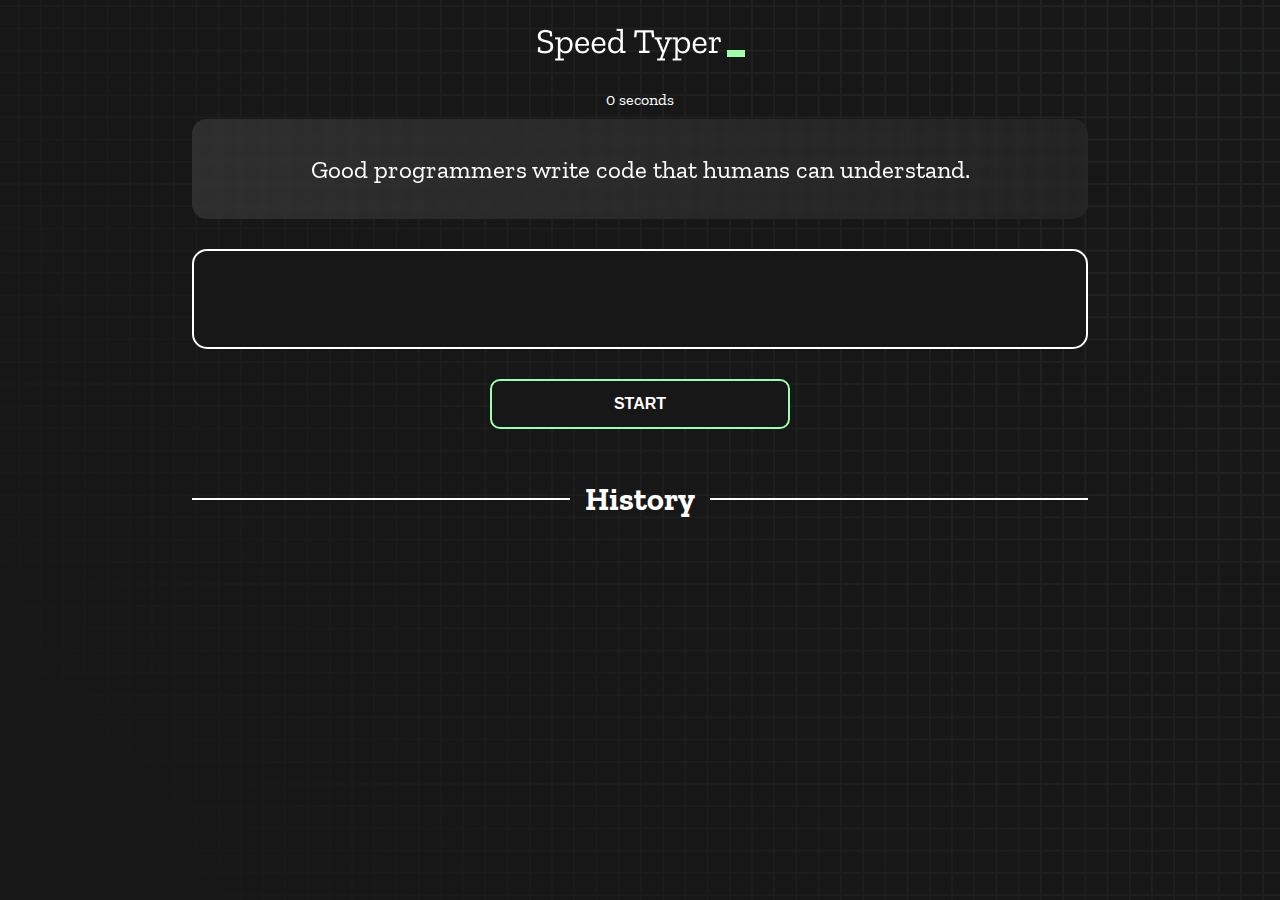
<file: index.html>
<!DOCTYPE html>
<html lang="en">

<head>
  <meta charset="UTF-8" />
  <meta http-equiv="X-UA-Compatible" content="IE=edge" />
  <meta name="viewport" content="width=device-width, initial-scale=1.0" />
  <title>Speed Monster</title>
  <link rel="stylesheet" href="styles.css" />
  <link rel="preconnect" href="https://fonts.googleapis.com" />
  <link rel="preconnect" href="https://fonts.gstatic.com" crossorigin />
  <link href="https://fonts.googleapis.com/css2?family=Zilla+Slab:wght@300;400;500&display=swap" rel="stylesheet" />
</head>

<body>
  <h1 class="title"><img src="./logo.png" /></h1>
  <div id="show-time">0 seconds</div>

  <div class="box-container">
    <div id="question"></div>

    <div id="display" class="inactive"></div>

    <div class="buttons">
      <button id="start">START</button>
    </div>

    <div class="divider-container">
      <div class="line"></div>
      <h1 class="title2">History</h1>
      <div class="line"></div>
    </div>
    <div id="histories"></div>
  </div>

  <div id="countdown"></div>
  <div id="modal-background" class="hidden"></div>

  <div id="result" class="hidden"></div>

  <script src="./history.js"></script>
  <script src="./script.js"></script>
</body>

</html>
</file>
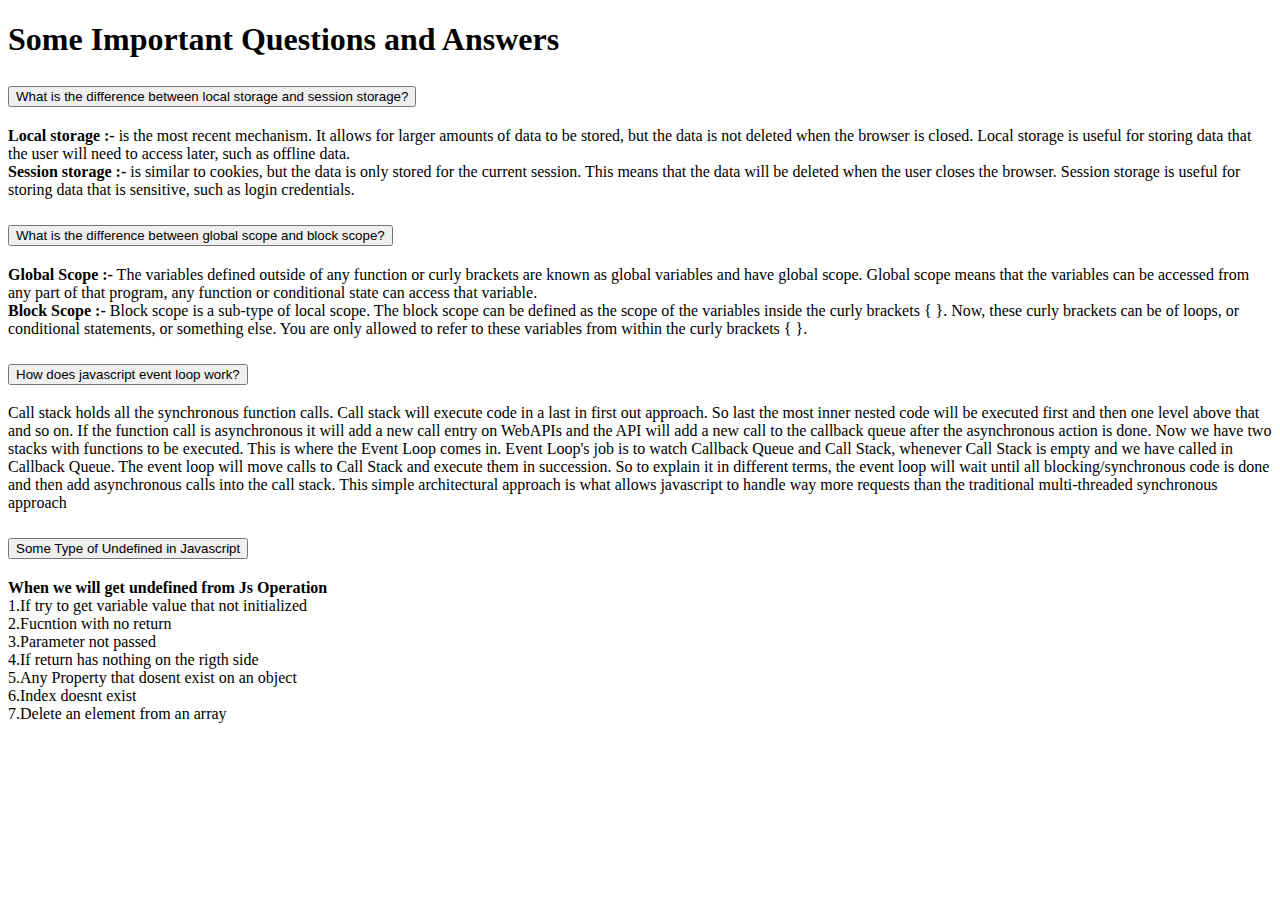
<file: blog.html>
<!doctype html>
<html lang="en">

<head>
    <meta charset="utf-8">
    <meta name="viewport" content="width=device-width, initial-scale=1">
    <title>Blogs</title>
    <link href="https://cdn.jsdelivr.net/npm/bootstrap@5.2.1/dist/css/bootstrap.min.css" rel="stylesheet"
        integrity="sha384-iYQeCzEYFbKjA/T2uDLTpkwGzCiq6soy8tYaI1GyVh/UjpbCx/TYkiZhlZB6+fzT" crossorigin="anonymous">
</head>

<body class="text-bg-light">
    <h1 class="text-center">Some Important Questions and Answers</h1>
    <section class="container mt-5 ">
        <div class="accordion accordion-flush" id="accordionFlushExample">
            <div class="accordion-item">
                <h2 class="accordion-header" id="flush-headingOne">
                    <button class="accordion-button collapsed" type="button" data-bs-toggle="collapse"
                        data-bs-target="#flush-collapseOne" aria-expanded="false" aria-controls="flush-collapseOne">
                        What is the difference between local storage and session storage?
                    </button>
                </h2>
                <div id="flush-collapseOne" class="accordion-collapse collapse" aria-labelledby="flush-headingOne"
                    data-bs-parent="#accordionFlushExample">
                    <div class="accordion-body"> <strong>Local storage :-</strong> is the most recent mechanism. It
                        allows
                        for larger amounts
                        of data to be stored, but the data is not deleted when the browser is closed. Local storage is
                        useful for storing data that the user will need to access later, such as offline data. <br>

                        <strong>Session storage :-</strong> is similar to cookies, but the data is only stored for the
                        current session. This
                        means that the data will be deleted when the user closes the browser. Session storage is useful
                        for storing data that is sensitive, such as login credentials.
                    </div>
                </div>
            </div>
            <div class="accordion-item">
                <h2 class="accordion-header" id="flush-headingTwo">
                    <button class="accordion-button collapsed" type="button" data-bs-toggle="collapse"
                        data-bs-target="#flush-collapseTwo" aria-expanded="false" aria-controls="flush-collapseTwo">
                        What is the difference between global scope and block scope?
                    </button>
                </h2>
                <div id="flush-collapseTwo" class="accordion-collapse collapse" aria-labelledby="flush-headingTwo"
                    data-bs-parent="#accordionFlushExample">
                    <div class="accordion-body"><Strong>Global Scope :-</Strong>
                        The variables defined outside of any function or curly brackets are known as global variables
                        and have global scope. Global scope means that the variables can be accessed from any part of
                        that program, any function or conditional state can access that variable. <br>
                        <strong>Block Scope :-</strong>
                        Block scope is a sub-type of local scope. The block scope can be defined as the scope of the
                        variables inside the <span class="text-info">curly brackets { }</span>. Now, these curly
                        brackets
                        can be of loops, or
                        conditional statements, or something else. You are only allowed to refer to these variables from
                        within the <span class="text-info">curly brackets { }</span>.
                    </div>
                </div>
            </div>
            <div class="accordion-item">
                <h2 class="accordion-header" id="flush-headingThree">
                    <button class="accordion-button collapsed" type="button" data-bs-toggle="collapse"
                        data-bs-target="#flush-collapseThree" aria-expanded="false" aria-controls="flush-collapseThree">
                        How does javascript event loop work?
                    </button>
                </h2>
                <div id="flush-collapseThree" class="accordion-collapse collapse" aria-labelledby="flush-headingThree"
                    data-bs-parent="#accordionFlushExample">
                    <div class="accordion-body">Call stack holds all the synchronous function calls. Call stack will
                        execute code in a last in first out approach. So last the most inner nested code will be
                        executed first and then one level above that and so on. If the function call is asynchronous it
                        will add a new call entry on WebAPIs and the API will add a new call to the callback queue after
                        the asynchronous action is done.

                        Now we have two stacks with functions to be executed. This is where the Event Loop comes in.
                        Event Loop's job is to watch Callback Queue and Call Stack, whenever Call Stack is empty and we
                        have called in Callback Queue. The event loop will move calls to Call Stack and execute them in
                        succession.
                        So to explain it in different terms, the event loop will wait until all blocking/synchronous
                        code is done and then add asynchronous calls into the call stack. This simple architectural
                        approach is what allows javascript to handle way more requests than the traditional
                        multi-threaded synchronous approach
                    </div>
                </div>
            </div>
            <div class="accordion-item">
                <h2 class="accordion-header" id="flush-headingFour">
                    <button class="accordion-button collapsed" type="button" data-bs-toggle="collapse"
                        data-bs-target="#flush-collapseFour" aria-expanded="false" aria-controls="flush-collapseFour">
                        Some Type of Undefined in Javascript
                    </button>
                </h2>
                <div id="flush-collapseFour" class="accordion-collapse collapse" aria-labelledby="flush-headingFour"
                    data-bs-parent="#accordionFlushExample">
                    <div class="accordion-body">
                        <strong>When we will get undefined from Js Operation</strong><br>
                        1.If try to get variable value that not initialized <br>
                        2.Fucntion with no return<br>
                        3.Parameter not passed<br>
                        4.If return has nothing on the rigth side <br>
                        5.Any Property that dosent exist on an object <br>
                        6.Index doesnt exist<br>
                        7.Delete an element from an array

                    </div>
                </div>
            </div>
        </div>

    </section>


    <script src="https://cdn.jsdelivr.net/npm/bootstrap@5.2.1/dist/js/bootstrap.bundle.min.js"
        integrity="sha384-u1OknCvxWvY5kfmNBILK2hRnQC3Pr17a+RTT6rIHI7NnikvbZlHgTPOOmMi466C8"
        crossorigin="anonymous"></script>
</body>

</html>
</file>
<file: styles.css>
* {
  padding: 0;
  margin: 0;
  box-sizing: border-box;
}

body {
  background-image: url("./bg.png");
  background-size: cover;
  background-position: left top;
  font-family: "Zilla Slab", serif;
}

.box-container {
  width: 70%;
  margin: 0 auto;
}

#question {
  height: 100px;
  display: flex;
  align-items: center;
  justify-content: center;
  color: white;
  font-size: 25px;
  border-radius: 15px;
  background: rgb(255, 255, 255);
  background: linear-gradient(92.49deg,
      rgba(255, 255, 255, 0.1) 0.18%,
      rgba(255, 255, 255, 0.05) 99.85%);
  backdrop-filter: blur(5px);
  margin-bottom: 30px;
}

#display {
  height: 100px;
  display: flex;
  flex-wrap: wrap;
  align-items: center;
  padding-left: 5rem;
  color: white;
  font-size: 32px;
  background-color: #171717;
  border: 2px solid #9dffad;
  border-radius: 15px;
}

#countdown {
  position: fixed;
  height: 100vh;
  width: 100vw;
  background-color: rgba(0, 0, 0, 0.8);
  top: 0;
  left: 0;
  display: flex;
  align-items: center;
  justify-content: center;
  font-size: 3rem;
  color: white;
  display: none;
}

#result {
  position: fixed;
  top: 50%;
  left: 50%;
  transform: translate(-50%, -50%);
  height: 250px;
  width: 400px;
  background-color: #171717;
  border-radius: 15px;
  border: 2px solid #9dffad;
  color: white;
  text-align: center;
  padding: 2rem;

}

#show-time {
  text-align: center;
  color: white;
  margin: 10px 0;
}

.green {
  color: #9dffad;
}

.red {
  color: #eb6565;
}

.bold {
  font-weight: 700;
}

.inactive {
  border: 2px solid white !important;
}

.hidden {
  display: none;
}

.title {
  text-align: center;
  color: white;
  margin: 20px 0;
}

.divider-container {
  height: 80px;
  display: flex;
  justify-content: center;
  align-items: center;
  gap: 15px;
  margin: 0 auto;
}

.line {
  height: 2px;
  background: white;
  width: 100%;
}

.title2 {
  color: white;
  display: block;
}

.buttons {
  display: flex;
  justify-content: center;
  margin: 30px 0;
}

button {
  padding: 10px 20px;
  border: none;
  font-size: 16px;
  font-weight: bold;
  width: 300px;
  height: 50px;
  color: white;
  background-color: #171717;
  border-radius: 10px;
  border: 2px solid #9dffad;
  cursor: pointer;
}

#histories {
  display: grid;
  grid-template-columns: auto auto auto;
  column-gap: 20px;
  row-gap: 15px;

}

.card {
  width: 100%;
  height: 100%;
  padding: 50px;
  display: flex;
  flex-direction: column;
  justify-content: space-between;
  align-items: center;
  padding: 20px 30px;
  color: white;
  border-radius: 15px;
  background: rgb(255, 255, 255);
  background: linear-gradient(92.49deg,
      rgba(255, 255, 255, 0.1) 0.18%,
      rgba(255, 255, 255, 0.05) 99.85%);
  backdrop-filter: blur(5px);
  margin-bottom: 30px;
}

#modal-background {
  background: rgb(255, 255, 255);
  background: linear-gradient(92.49deg,
      rgba(255, 255, 255, 0.1) 0.18%,
      rgba(255, 255, 255, 0.05) 99.85%);
  backdrop-filter: blur(5px);
  height: 100vh;
  width: 100%;
  position: fixed;
  top: 0;
}

@media only screen and (max-width: 700px) {
  .box-container {
    padding: 0 20px;
    width: 100%;
  }

  .card {
    flex-direction: column;
  }

  .card {
    width: 100%;
    height: 100%;
    padding: 50px;
    display: flex;
    justify-content: space-between;
    align-items: center;
    padding: 20px 30px;
    color: white;
    border-radius: 15px;
    background: rgb(255, 255, 255);
    background: linear-gradient(92.49deg,
        rgba(255, 255, 255, 0.1) 0.18%,
        rgba(255, 255, 255, 0.05) 99.85%);
    backdrop-filter: blur(5px);
    margin-bottom: 30px;
  }

  #histories {
    display: flex;
    flex-wrap: wrap;
    justify-content: space-around;
  }
}
</file>
